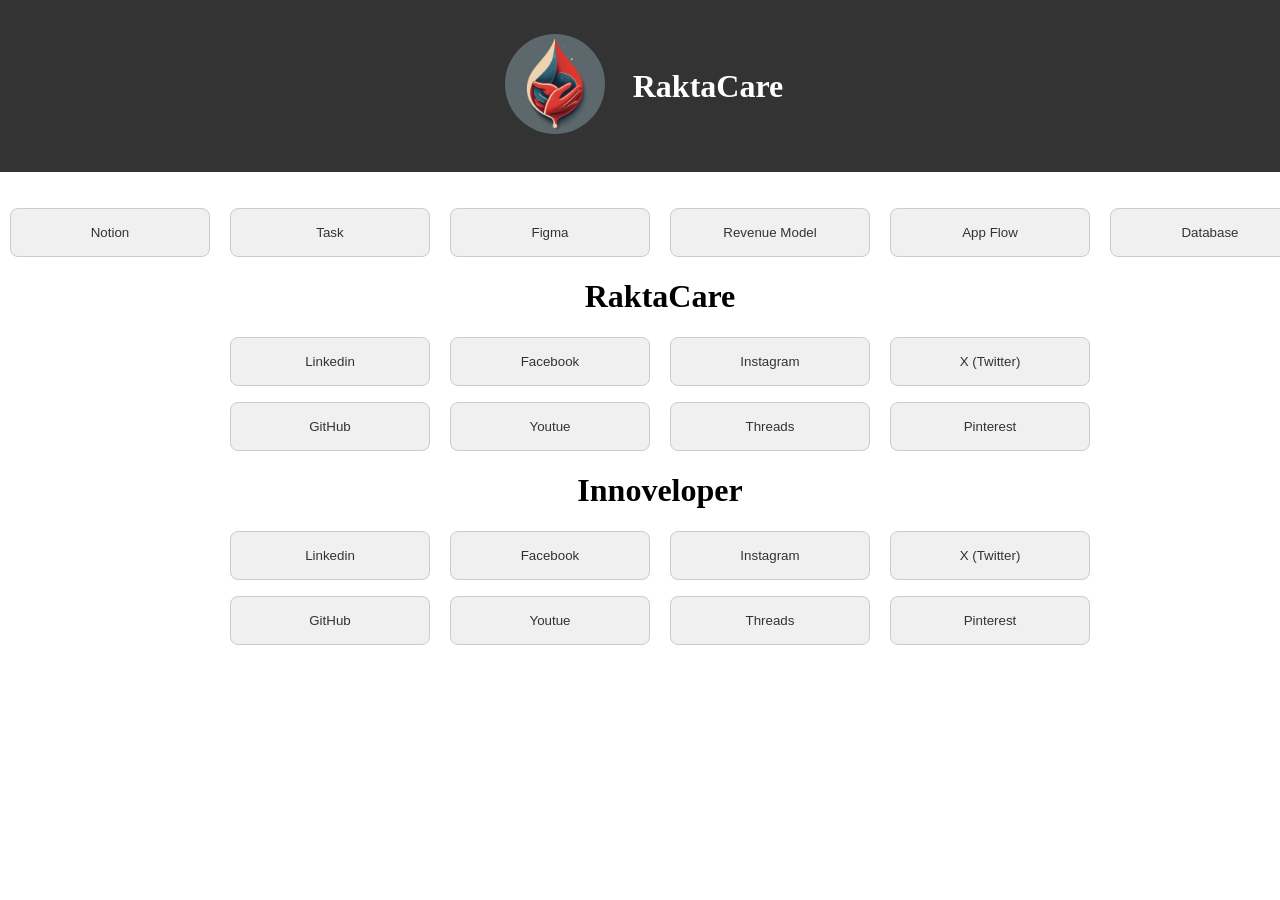
<file: index.html>
<!DOCTYPE html>
<html lang="en">
<head>
    <meta charset="UTF-8">

    <link rel="apple-touch-icon" sizes="180x180" href="bloodconnect%20favicon/apple-touch-icon.png">
    <link rel="icon" type="image/png" sizes="32x32" href="bloodconnect%20favicon/favicon-32x32.png">
    <link rel="icon" type="image/png" sizes="16x16" href="bloodconnect%20favicon/favicon-16x16.png">
    <link rel="manifest" href="bloodconnect%20favicon/site.webmanifest">

    <meta name="viewport" content="width=device-width, initial-scale=1.0">
    <title>RaktaCare</title>
    <link rel="stylesheet" href="css/bloodconnect.css">
</head>
<body>
<header>
    <ul class="link-list">
        <li>
            <div class="logo">
                <img src="images/bloodconnect.jpeg" alt="RaktaCare Logo">
            </div>
        </li>
        <li>
            <h1>RaktaCare</h1>
        </li>
    </ul>
</header>
<main>
    <ul class="link-list">
        <li>
            <button class="link-button"
                    onclick="window.open('https://www.notion.so/Blood-Donation-d2cfa47c2359449d833cc046e9d8cc9f', '_blank')">
                Notion
            </button>
        </li>
        <li>
            <button class="link-button"
                    onclick="window.open('https://www.notion.so/194251addea5452c9dafada3b6617ce5?v=d4bc4a726eb64a8e945ce1ff2bc553c1', '_blank')">
                Task
            </button>
        </li>
        <li>
            <button class="link-button"
                    onclick="window.open('https://www.figma.com/file/sO12Xs4ETrJc2QUkvLBhg6/RaktaCare?type=design&node-id=249-1430&mode=design&t=EIHSPHU7ZgAHYqLk-0', '_blank')">
                Figma
            </button>
        </li>
        <li>
            <button class="link-button"
                    onclick="window.open('https://www.figma.com/board/9ETW3s7Wx0XLJDRj5eISlQ/App-Revenue-Model?t=WMwBSfBJuwILcRGT-0', '_blank')">
                Revenue Model
            </button>
        </li>
        <li>
            <button class="link-button"
                    onclick="window.open('https://whimsical.com/app-flow-VoB5FcrbN9C1KgajyZRjud', '_blank')">App Flow
            </button>
        </li>
        <li>
            <button class="link-button"
                    onclick="window.open('https://app.eraser.io/workspace/6vjEBmlI6sQwICBZsgbO', '_blank')">Database
            </button>
        </li>
    </ul>

    <h1>RaktaCare</h1>
    <ul class="link-list">
        <li>
            <button class="link-button"
                    onclick="window.open('https://www.linkedin.com/showcase/raktacare/', '_blank')">
                Linkedin
            </button>
        </li>
        <li>
            <button class="link-button"
                    onclick="window.open('https://www.facebook.com/profile.php?id=61572642484411', '_blank')">
                Facebook
            </button>
        </li>
        <li>
            <button class="link-button"
                    onclick="window.open('https://www.instagram.com/raktacare/', '_blank')">
                Instagram
            </button>
        </li>
        <li>
            <button class="link-button"
                    onclick="window.open('https://x.com/RaktaCare', '_blank')">X (Twitter)
            </button>
        </li>
    </ul>
    
    <ul class="link-list">
        <li>
            <button class="link-button"
                    onclick="window.open('https://github.com/RaktaCare', '_blank')">GitHub
            </button>
        </li>
        <li>
            <button class="link-button"
                    onclick="window.open('https://www.youtube.com/@RaktaCare', '_blank')">Youtue
            </button>
        </li>
        <li>
            <button class="link-button"
                    onclick="window.open('https://www.threads.net/@raktacare', '_blank')">Threads
            </button>
        </li>
        <li>
            <button class="link-button"
                    onclick="window.open('https://in.pinterest.com/raktacare/', '_blank')">Pinterest
            </button>
        </li>
    </ul>

    <h1>Innoveloper</h1>
    <ul class="link-list">
        <li>
            <button class="link-button"
                    onclick="window.open('https://www.linkedin.com/company/innoveloper', '_blank')">
                Linkedin
            </button>
        </li>
        <li>
            <button class="link-button"
                    onclick="window.open('https://www.facebook.com/profile.php?id=61572629983165', '_blank')">
                Facebook
            </button>
        </li>
        <li>
            <button class="link-button"
                    onclick="window.open('https://www.instagram.com/innoveloper/', '_blank')">
                Instagram
            </button>
        </li>
        <li>
            <button class="link-button"
                    onclick="window.open('https://x.com/Innoveloper', '_blank')">X (Twitter)
            </button>
        </li>
    </ul>
    
    <ul class="link-list">   
        <li>
            <button class="link-button"
                    onclick="window.open('https://github.com/Innoveloper', '_blank')">GitHub
            </button>
        </li>
        <li>
            <button class="link-button"
                    onclick="window.open('https://www.youtube.com/@Innoveloper', '_blank')">Youtue
            </button>
        </li>
        <li>
            <button class="link-button"
                    onclick="window.open('https://www.threads.net/@innoveloper', '_blank')">Threads
            </button>
        </li>
        <li>
            <button class="link-button"
                    onclick="window.open('https://in.pinterest.com/innoveloper/', '_blank')">Pinterest
            </button>
        </li>
    </ul>
        </ul>
</main>
</body>
</html>
</file>
<file: css/bloodconnect.css>
body {
    font-family: serif;
    margin: 0;
    padding: 0;
    text-align: center;
}

header {
    display: flex;
    justify-content: center;
    align-items: center;
    background-color: #333;
    color: #fff;
    padding: 10px;
}

.logo img {
    width: 100px;
    height: auto;
    border-radius: 100px;
    padding: 8px;
    align-items: center;
}

main {
    max-width: 800px;
    margin: 20px auto;
    display: inline-table;
    text-align-last: center;
}

.link-list {
    list-style: none;
    padding: 0;
    display: flex; /* Make the list items flex items */
    justify-content: center; /* Center the items horizontally */
    align-items: center; /* Center the items vertically */
}

.link-list li {
    margin: 0 10px; /* Add spacing between items */
}

.link-button {
    padding: 16px;
    background-color: #f0f0f0;
    border: 1px solid #ccc;
    text-decoration: none;
    color: #333;
    border-radius: 8px;
    cursor: pointer;
    transition: background-color 0.3s ease-in-out;
    display: block;
    margin: 0 auto; /* Center horizontally */
    width: 200px; /* Set a fixed width */
}

.link-button:hover {
    background-color: #ddd;
}

@media (max-width: 768px) {
    .link-list {
        flex-direction: column; /* Stack items vertically on small screens */
        align-items: stretch; /* Make items fill the full width */
    }

    .link-list li {
        margin: 10px 0; /* Adjust spacing for vertical layout */
    }
}
</file>
